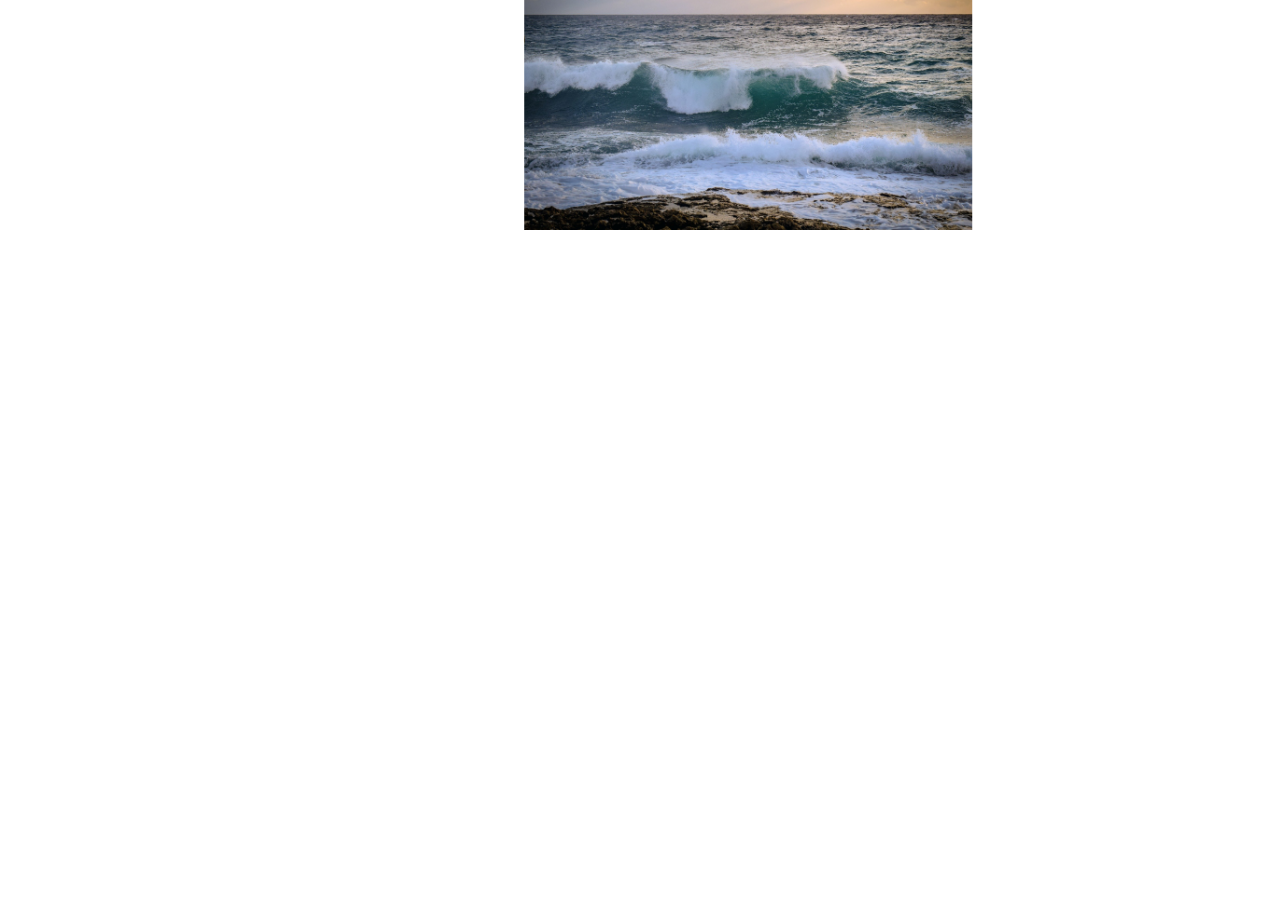
<file: 1_cours_DOM/index.html>
<!DOCTYPE html>
<html lang="en">

<head>
  <meta charset="UTF-8">
  <meta http-equiv="X-UA-Compatible" content="IE=edge">
  <meta name="viewport" content="width=device-width, initial-scale=1.0">
  <title>Document</title>

  <link rel="stylesheet" href="style.css">
</head>

<body>

  <h1 class="title">Cours Javascript</h1>

  <button id="btn1">Bouton 1</button>
  <button id="btn2">Bouton 2</button>
  <button id="btn3">Bouton 3</button>

  <img id="img" src="./img1.jpg" height="300" alt="">

  <div class="popup">
    <h3>Abonnez-vous</h3>
    <i id="closeBtn">&#10006;</i>
  </div>


  <script src="index.js"></script>
</body>

</html>
</file>
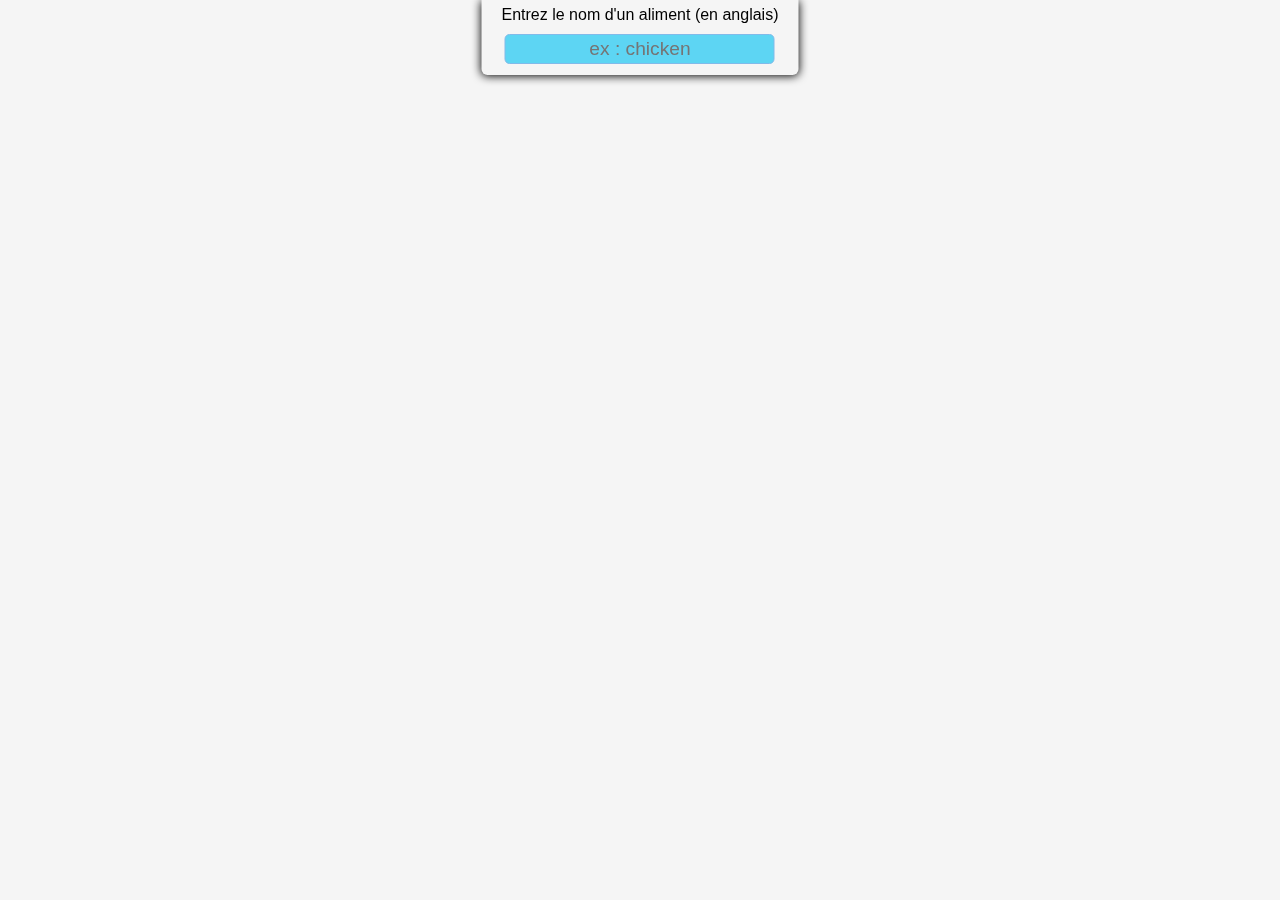
<file: Exo_API/Meal_App/index.html>
<!DOCTYPE html>
<html lang="en">
  <head>
    <meta charset="UTF-8" />
    <meta http-equiv="X-UA-Compatible" content="IE=edge" />
    <meta name="viewport" content="width=device-width, initial-scale=1.0" />
    <link rel="stylesheet" href="./style.css" />
    <title>Document</title>
  </head>
  <body>
    <div class="app">
      <form action="" id="form">
        <label for="searchInput">Entrez le nom d'un aliment (en anglais)</label
        ><br />
        <input type="text" id="searchInput" placeholder="ex : chicken" />
      </form>
      <div id="mealContainer"></div>
    </div>

    <script src="./index.js"></script>
  </body>
</html>
</file>
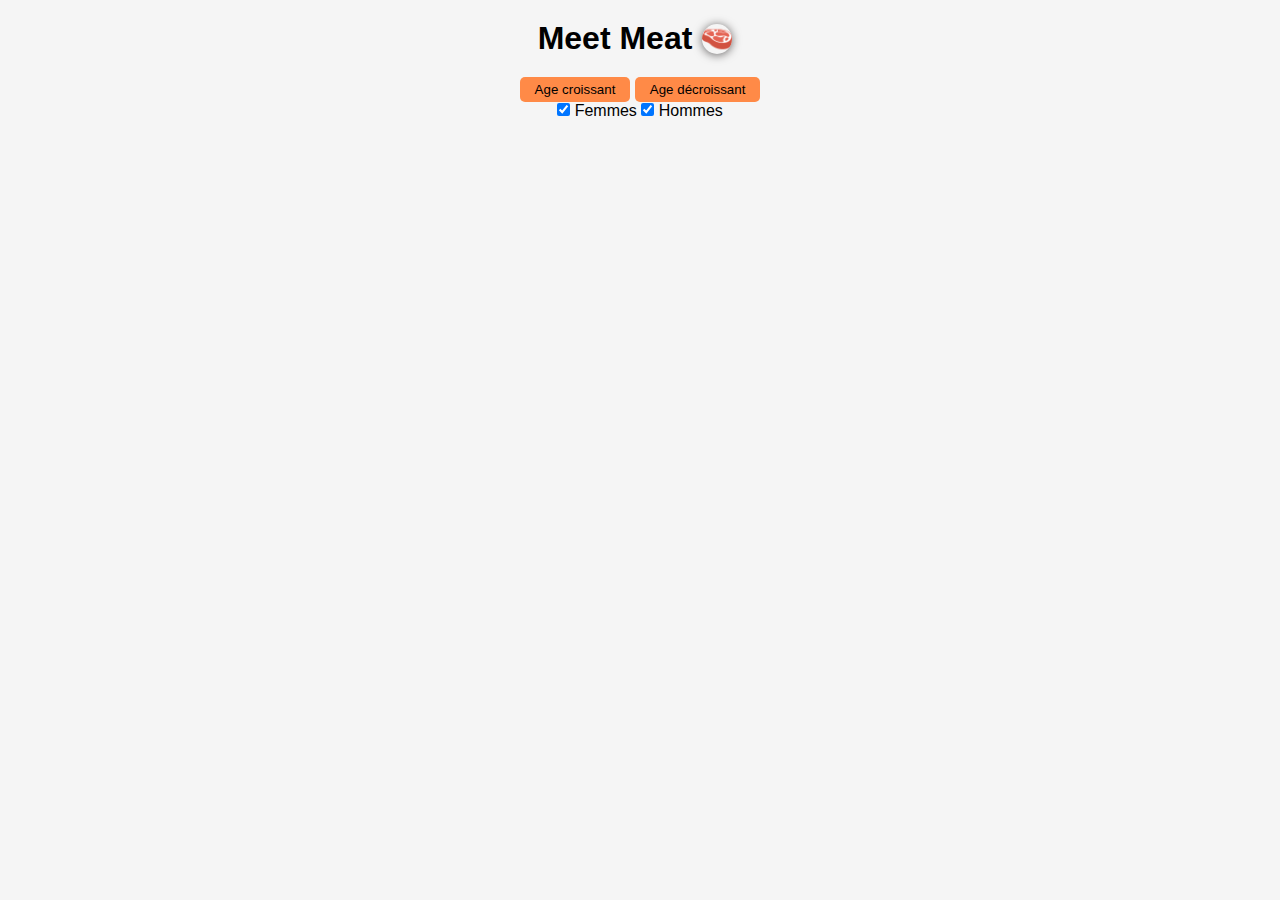
<file: Exo_API/Meet_App/index.html>
<!DOCTYPE html>
<html lang="en">
  <head>
    <meta charset="UTF-8" />
    <meta http-equiv="X-UA-Compatible" content="IE=edge" />
    <meta name="viewport" content="width=device-width, initial-scale=1.0" />
    <link rel="stylesheet" href="./style.css" />
    <title>Document</title>
  </head>
  <body>
    <div class="title">
      <h1>Meet Meat</h1>
      <img src="./beef.png" alt="" />
    </div>
    <div class="app">
      <div class="button">
        <button id="croissant">Age croissant</button>
        <button id="décroissant">Age décroissant</button>
      </div>
      <div class="input">
        <input type="checkbox" id="female" checked />
        <label for="female">Femmes</label>
        <input type="checkbox" id="male" checked />
        <label for="male">Hommes</label>
      </div>

      <div id="meetContainer"></div>
    </div>
    <script src="index.js"></script>
  </body>
</html>
</file>
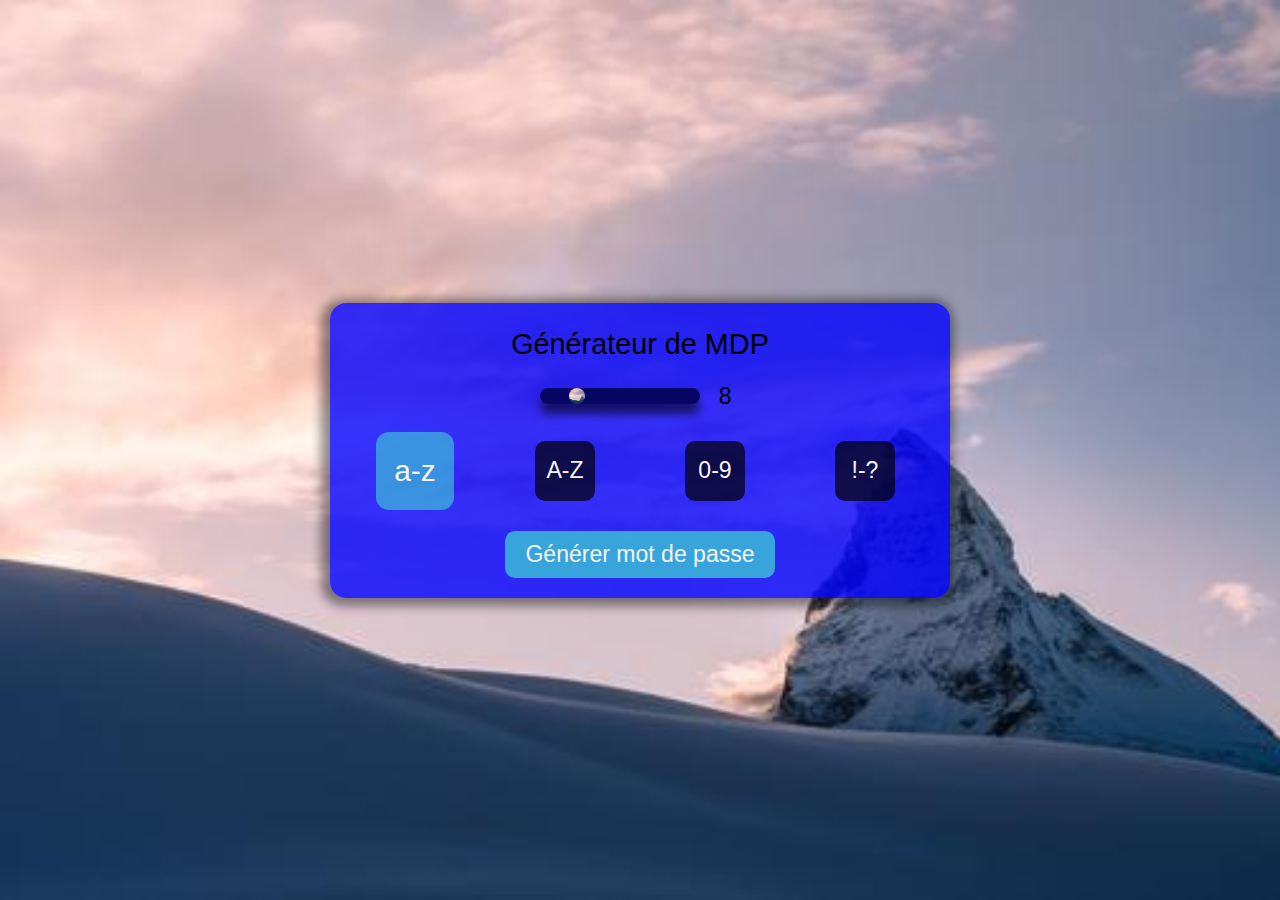
<file: exo_DATA/2_MDP_Générator/index.html>
<!DOCTYPE html>
<html lang="en">
  <head>
    <meta charset="UTF-8" />
    <meta http-equiv="X-UA-Compatible" content="IE=edge" />
    <meta name="viewport" content="width=device-width, initial-scale=1.0" />
    <link rel="stylesheet" href="style.css" />
    <title>Document</title>
  </head>
  <body>
    <div class="app">
      <input
        type="text"
        id="passwordOutpout"
        value="Générateur de MDP"
        readonly
      />
      <div class="range-container">
        <input
          type="range"
          id="passwordLength"
          min="4"
          max="24"
          value="8"
          oninput="displayPasswordLength.value=this.value"
        />
        <input type="text" id="displayPasswordLength" value="8" readonly />
      </div>
      <div class="checkbox-container">
        <input type="checkbox" id="lowerCase" checked />
        <label for="lowerCase">a-z</label>

        <input type="checkbox" id="upperCase" />
        <label for="upperCase">A-Z</label>

        <input type="checkbox" id="numbers" />
        <label for="numbers">0-9</label>

        <input type="checkbox" id="symbols" />
        <label for="symbols">!-?</label>
      </div>
      <button id="generate">Générer mot de passe</button>
    </div>

    <script src="index.js"></script>
  </body>
</html>
</file>
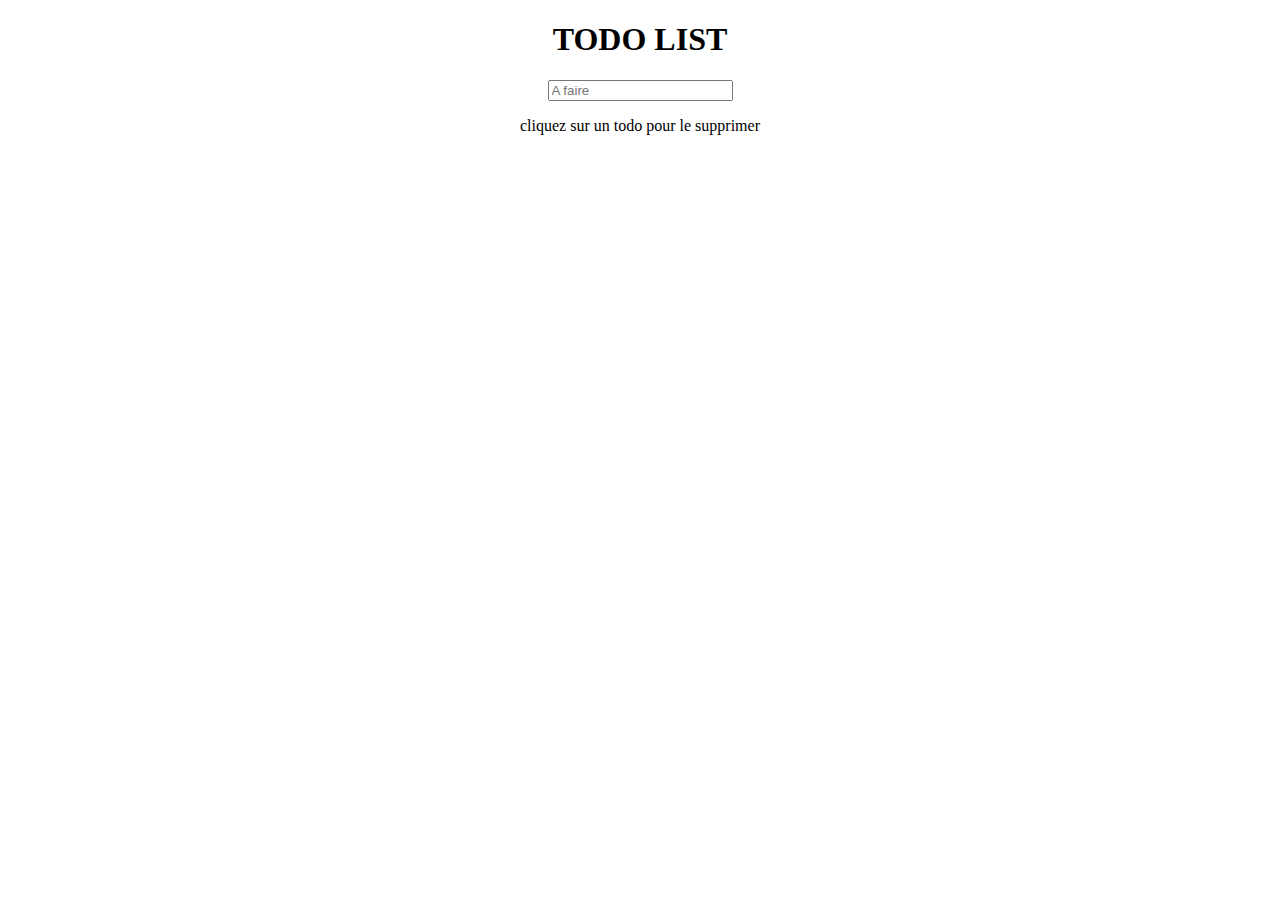
<file: exo_DATA/3_todoList/index.html>
<!DOCTYPE html>
<html lang="en">
  <head>
    <meta charset="UTF-8" />
    <meta http-equiv="X-UA-Compatible" content="IE=edge" />
    <meta name="viewport" content="width=device-width, initial-scale=1.0" />
    <link rel="stylesheet" href="style.css" />
    <title>Document</title>
  </head>
  <body>
    <div class="container">
      <h1>TODO LIST</h1>
      <form action="">
        <input type="text" placeholder="A faire" id="item" />
      </form>
      <ul id="list"></ul>
    </div>

    <script src="index.js"></script>
  </body>
</html>
</file>
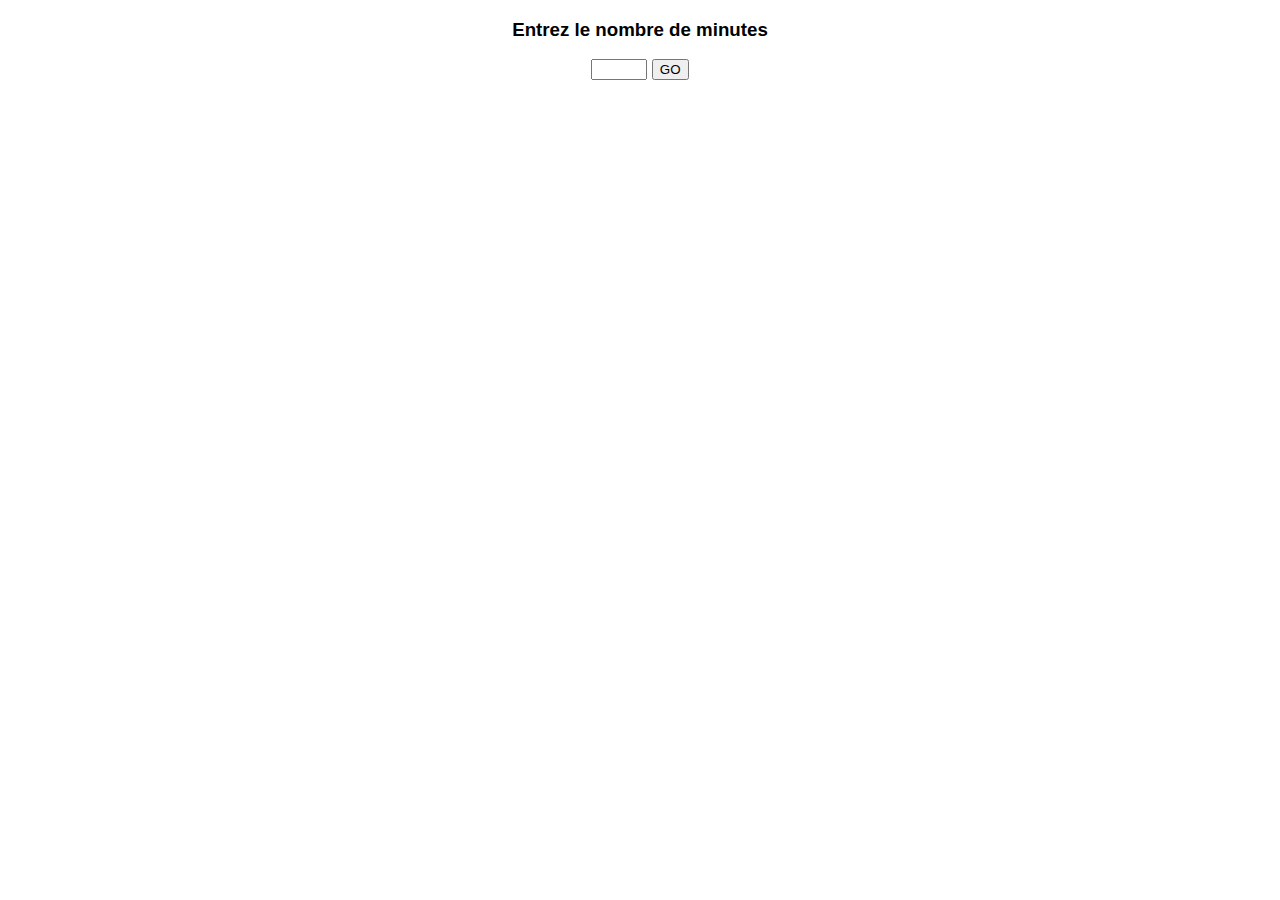
<file: exo_DATA/4_compte_à_rebours/index.html>
<!DOCTYPE html>
<html lang="en">
  <head>
    <meta charset="UTF-8" />
    <meta http-equiv="X-UA-Compatible" content="IE=edge" />
    <meta name="viewport" content="width=device-width, initial-scale=1.0" />
    <link rel="stylesheet" href="style.css" />
    <title>Document</title>
  </head>
  <body>
    <h3>Entrez le nombre de minutes</h3>

    <form id="form">
      <input type="number" min="1" max="99" id="choice" />
      <input type="submit" value="GO" />
    </form>

    <div id="countdownDisplay"></div>

    <script src="index.js"></script>
  </body>
</html>
</file>
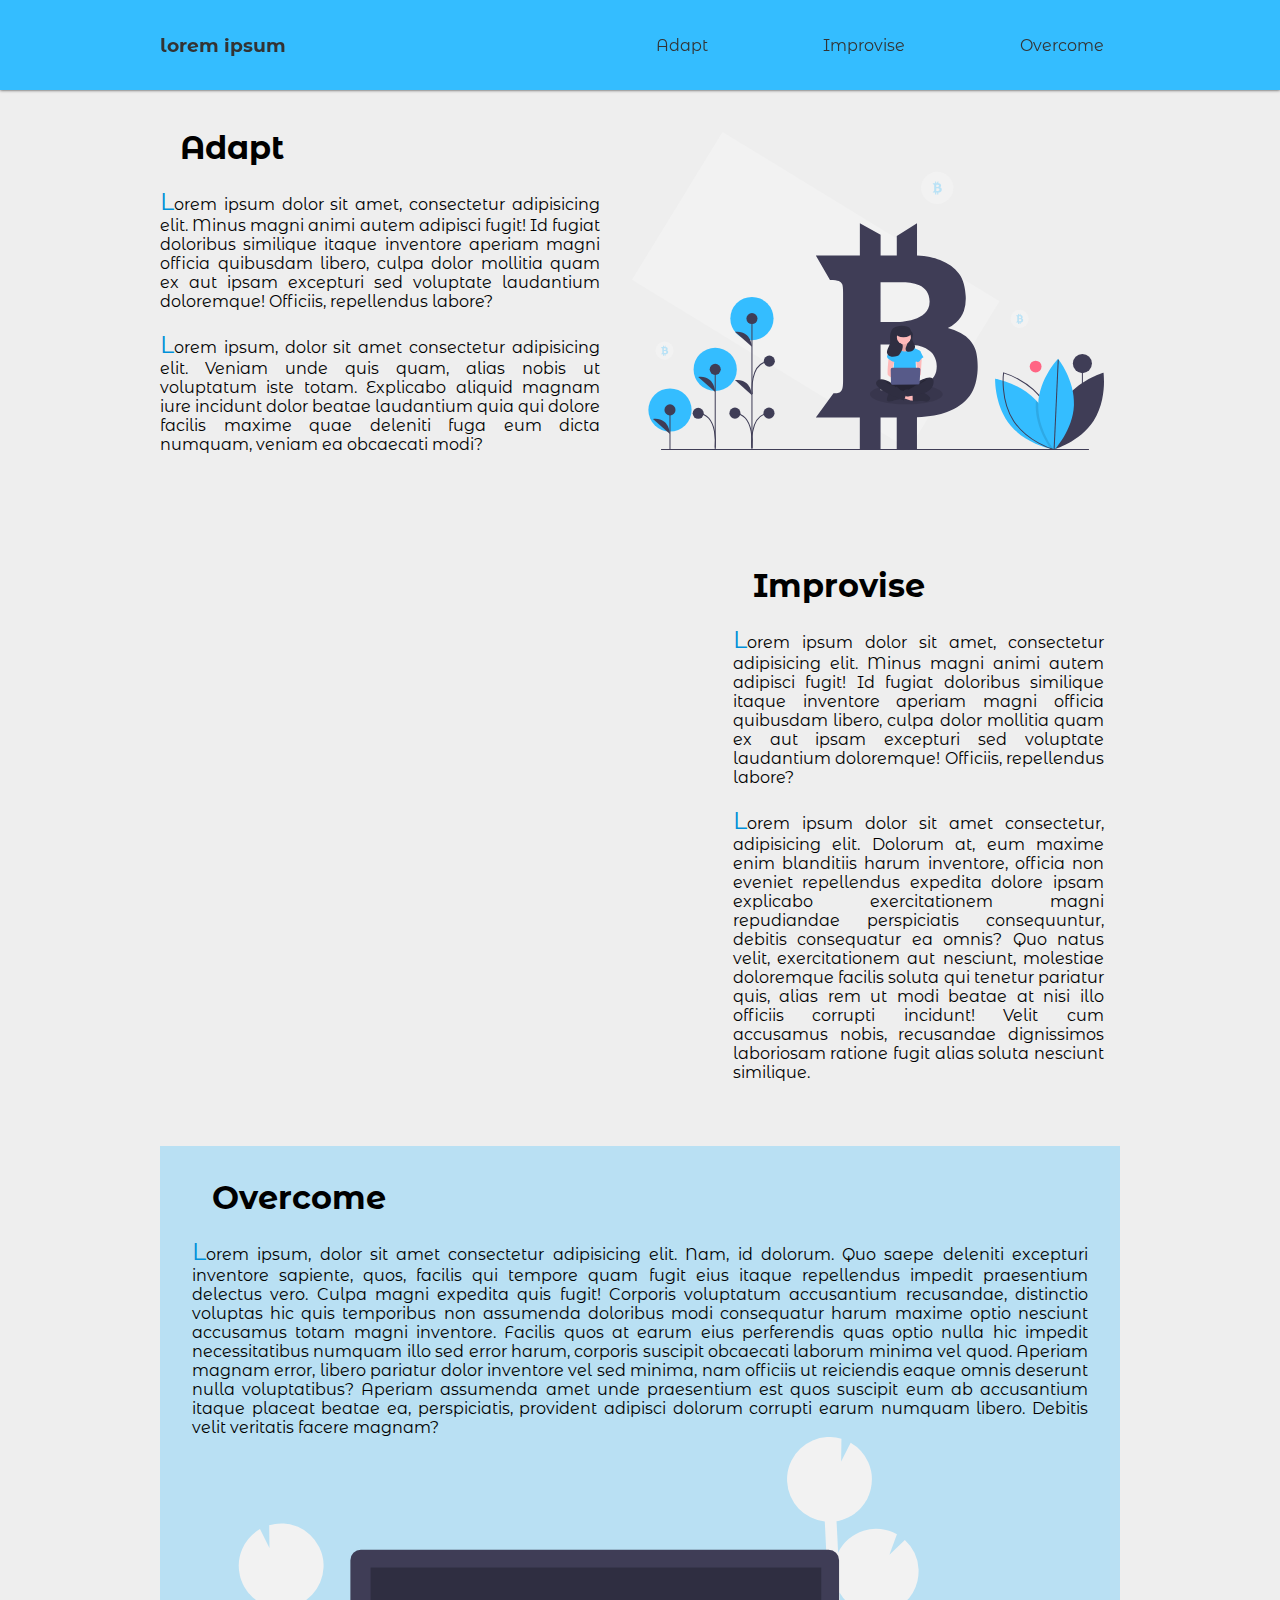
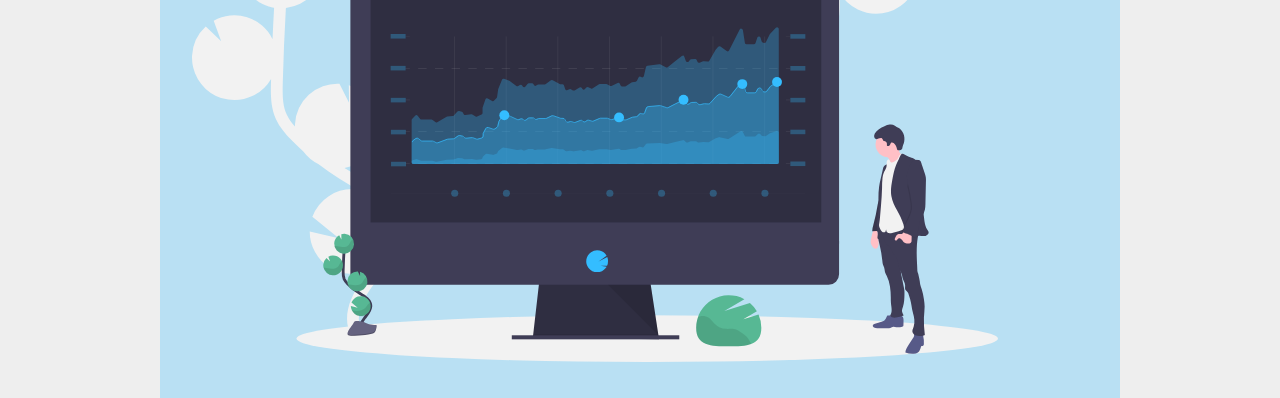
<file: exo_DOM/2_scroll_popup/index.html>
<!DOCTYPE html>
<html lang="fr">

<head>
  <meta charset="UTF-8">
  <meta name="viewport" content="width=device-width, initial-scale=1.0">
  <meta http-equiv="X-UA-Compatible" content="ie=edge">

  <title>Scroll Events</title>

  <link rel="stylesheet" href="https://use.fontawesome.com/releases/v5.8.2/css/all.css">
  <link href="./style.css" rel="stylesheet">
</head>

<body>

  <nav id="navbar">
    <div class="nav-elements" id="nav-elements">
      <h3><a href="#">lorem ipsum</a></h3>
      <ul class="nav-links">
        <li><a href="#adapt-title">Adapt</a></li>
        <li><a href="#improvise">Improvise</a></li>
        <li><a href="#overcome">Overcome</a></li>
      </ul>
    </div>
  </nav>

  <main>
    <div class="adapt" id="adapt">
      <div class="dummy-adapt">
        <h2 id="adapt-title">Adapt</h2>
        <p>Lorem ipsum dolor sit amet, consectetur adipisicing elit. Minus magni animi autem adipisci fugit! Id fugiat
          doloribus similique itaque inventore aperiam magni officia quibusdam libero, culpa dolor mollitia quam ex aut
          ipsam excepturi sed voluptate laudantium doloremque! Officiis, repellendus labore?</p><br />
        <p>Lorem ipsum, dolor sit amet consectetur adipisicing elit. Veniam unde quis quam, alias nobis ut voluptatum
          iste totam. Explicabo aliquid magnam iure incidunt dolor beatae laudantium quia qui dolore facilis maxime quae
          deleniti fuga eum dicta numquam, veniam ea obcaecati modi?</p>
      </div>
      <img src="./media/svg/undraw_digital_currency_qpak.svg" alt="">

    </div>

    <div class="improvise" id="improvise">
      <img src="./media/svg/undraw_nakamoto_2iv6.svg" alt="" id="imgImprovise">
      <div>
        <h2>Improvise</h2>
        <p>Lorem ipsum dolor sit amet, consectetur adipisicing elit. Minus magni animi autem adipisci fugit! Id fugiat
          doloribus similique itaque inventore aperiam magni officia quibusdam libero, culpa dolor mollitia quam ex
          aut ipsam excepturi sed voluptate laudantium doloremque! Officiis, repellendus labore?</p><br />
        <p>Lorem ipsum dolor sit amet consectetur, adipisicing elit. Dolorum at, eum maxime enim blanditiis harum
          inventore, officia non eveniet repellendus expedita dolore ipsam explicabo exercitationem magni repudiandae
          perspiciatis consequuntur, debitis consequatur ea omnis? Quo natus velit, exercitationem aut nesciunt,
          molestiae doloremque facilis soluta qui tenetur pariatur quis, alias rem ut modi beatae at nisi illo
          officiis corrupti incidunt! Velit cum accusamus nobis, recusandae dignissimos laboriosam ratione fugit alias
          soluta nesciunt similique.</p>
      </div>
    </div>
    <div class="overcome" id="overcome">
      <h2>Overcome</h2>
      <p>Lorem ipsum, dolor sit amet consectetur adipisicing elit. Nam, id dolorum. Quo saepe deleniti excepturi
        inventore sapiente, quos, facilis qui tempore quam fugit eius itaque repellendus impedit praesentium delectus
        vero. Culpa magni expedita quis fugit! Corporis voluptatum accusantium recusandae, distinctio voluptas hic quis
        temporibus non assumenda doloribus modi consequatur harum maxime optio nesciunt accusamus totam magni inventore.
        Facilis quos at earum eius perferendis quas optio nulla hic impedit necessitatibus numquam illo sed error harum,
        corporis suscipit obcaecati laborum minima vel quod. Aperiam magnam error, libero pariatur dolor inventore vel
        sed minima, nam officiis ut reiciendis eaque omnis deserunt nulla voluptatibus? Aperiam assumenda amet unde
        praesentium est quos suscipit eum ab accusantium itaque placeat beatae ea, perspiciatis, provident adipisci
        dolorum corrupti earum numquam libero. Debitis velit veritatis facere magnam?</p>
      <img src="./media/svg/undraw_financial_data_es63.svg" alt="">
    </div>
  </main>

  <div class="pop-up" id="popup">
    <div class="pop-up-container">
      <h3>Don't miss out !<br />Suscribe to our newsletter</h3>
      <div class="button-container">
        <input type="email" placeholder="please enter you email">
        <button>Submit</button>
      </div>
      <i class="far fa-times-circle" id="closeBtn"></i>
    </div>
  </div>

  <script src="./script.js" type="text/javascript"></script>
</body>



</html>
</file>
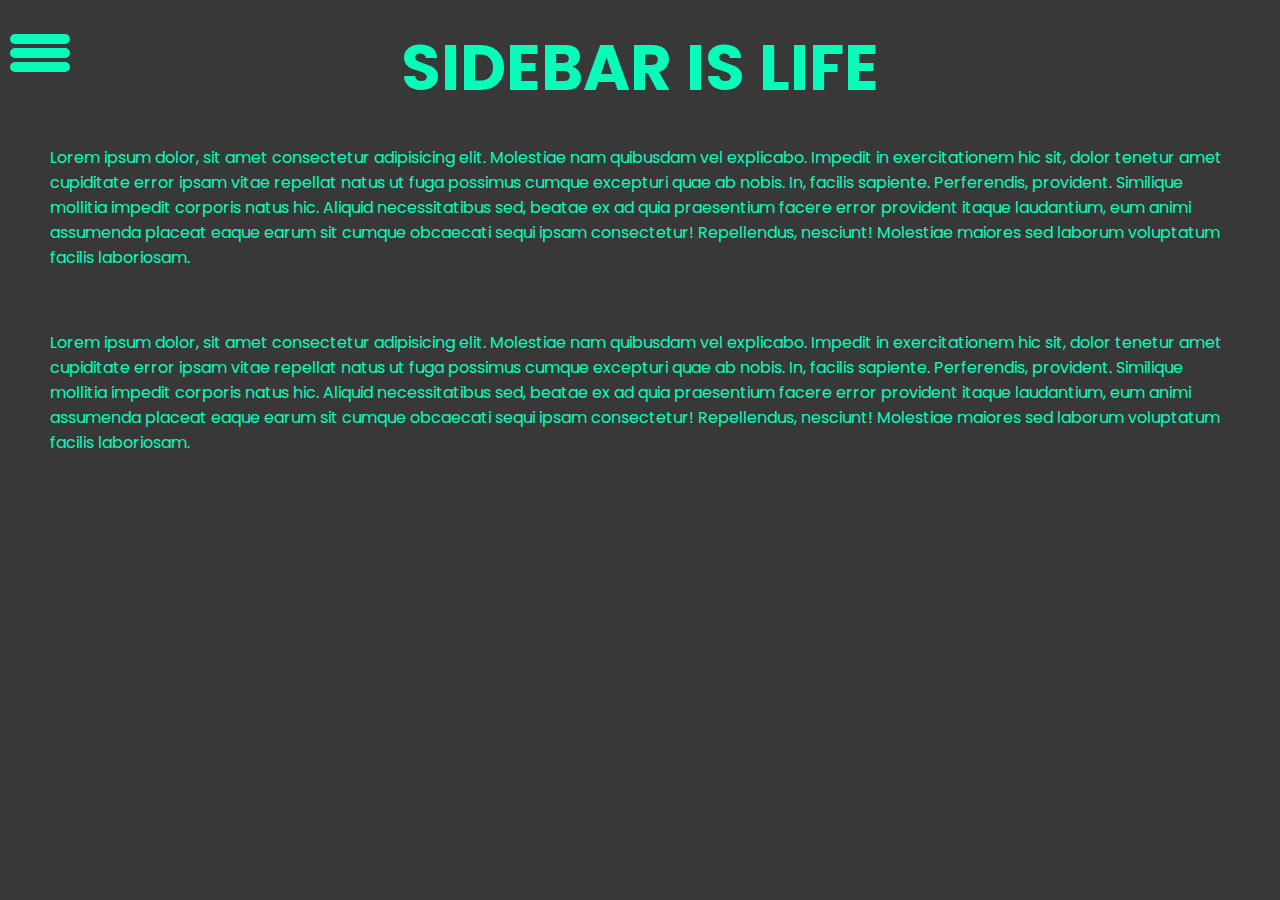
<file: exo_DOM/3_sidebar/index.html>
<!DOCTYPE html>
<html lang="en">
  <head>
    <meta charset="UTF-8" />
    <meta http-equiv="X-UA-Compatible" content="IE=edge" />
    <meta name="viewport" content="width=device-width, initial-scale=1.0" />
    <title>Document</title>

    <link rel="stylesheet" href="./style.css" />
  </head>

  <body>
    <div id="sidebar">
      <div class="toggle-btn" id="btn">
        <span></span>
        <span></span>
        <span></span>
      </div>

      <ul>
        <li>Home</li>
        <li>About</li>
        <li>Services</li>
        <li class="list">Contact</li>
      </ul>
    </div>

    <section class="content">
      <h1>Sidebar is life</h1>
      <p>
        Lorem ipsum dolor, sit amet consectetur adipisicing elit. Molestiae nam
        quibusdam vel explicabo. Impedit in exercitationem hic sit, dolor
        tenetur amet cupiditate error ipsam vitae repellat natus ut fuga
        possimus cumque excepturi quae ab nobis. In, facilis sapiente.
        Perferendis, provident. Similique mollitia impedit corporis natus hic.
        Aliquid necessitatibus sed, beatae ex ad quia praesentium facere error
        provident itaque laudantium, eum animi assumenda placeat eaque earum sit
        cumque obcaecati sequi ipsam consectetur! Repellendus, nesciunt!
        Molestiae maiores sed laborum voluptatum facilis laboriosam.
      </p>
      <p>
        Lorem ipsum dolor, sit amet consectetur adipisicing elit. Molestiae nam
        quibusdam vel explicabo. Impedit in exercitationem hic sit, dolor
        tenetur amet cupiditate error ipsam vitae repellat natus ut fuga
        possimus cumque excepturi quae ab nobis. In, facilis sapiente.
        Perferendis, provident. Similique mollitia impedit corporis natus hic.
        Aliquid necessitatibus sed, beatae ex ad quia praesentium facere error
        provident itaque laudantium, eum animi assumenda placeat eaque earum sit
        cumque obcaecati sequi ipsam consectetur! Repellendus, nesciunt!
        Molestiae maiores sed laborum voluptatum facilis laboriosam.
      </p>
    </section>

    <script src="index.js"></script>
  </body>
</html>
</file>
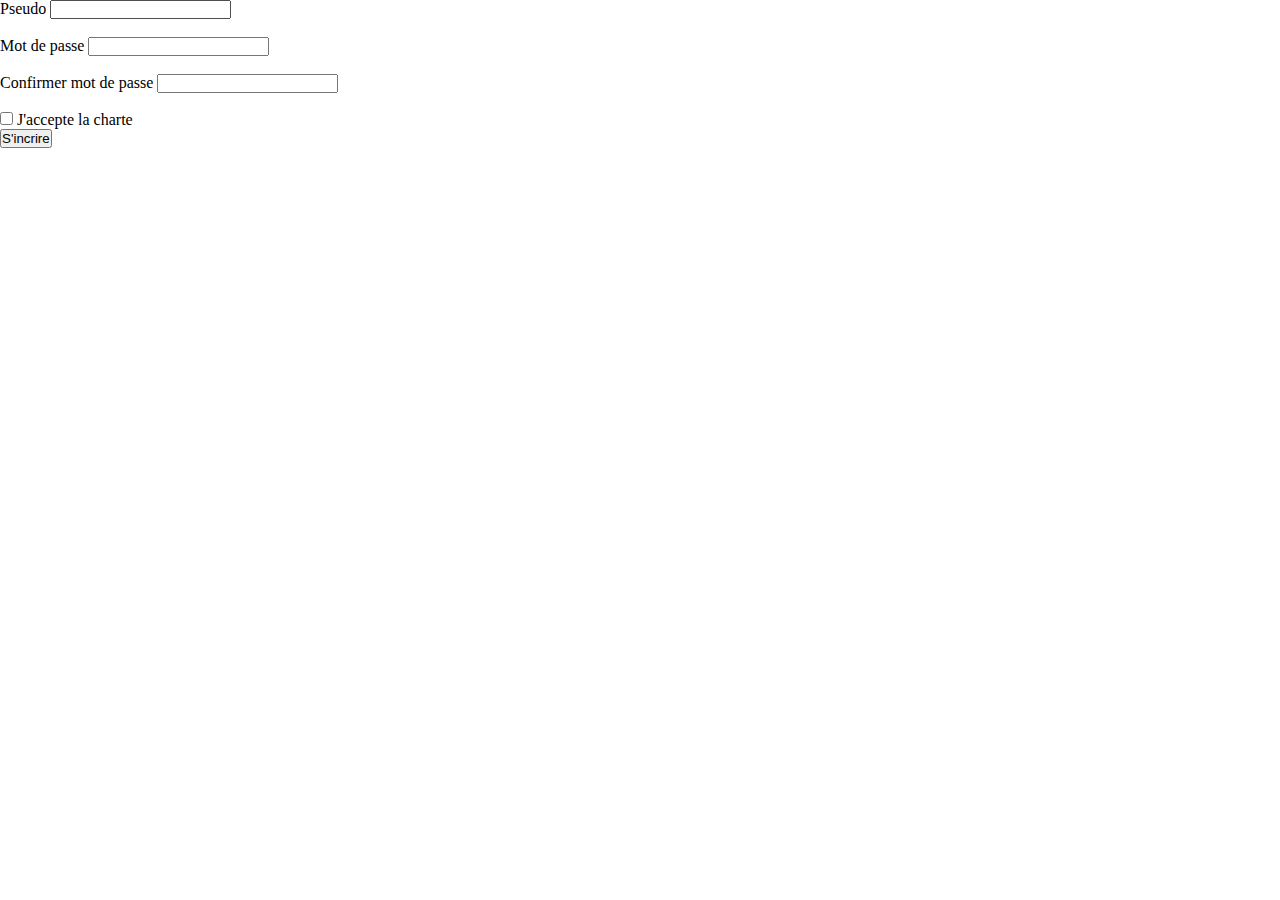
<file: exo_DOM/6_form_checker/index.html>
<!DOCTYPE html>
<html lang="en">
  <head>
    <meta charset="UTF-8" />
    <meta http-equiv="X-UA-Compatible" content="IE=edge" />
    <meta name="viewport" content="width=device-width, initial-scale=1.0" />
    <link rel="stylesheet" href="./style.css" />
    <title>Document</title>
  </head>
  <body>
    <div class="from-container">
      <form action="">
        <label for="pseudo">Pseudo</label>
        <input type="text" id="pseudo" /><br />
        <span id="errorPseudo"></span><br />

        <label for="mdp">Mot de passe</label>
        <input type="text" id="mdp" /><br />
        <span id="errorMdp"></span><br />

        <label for="cmdp">Confirmer mot de passe</label>
        <input type="text" id="cmdp" /><br />
        <span id="errorCmdp"></span><br />

        <input type="checkbox" name="" id="cgv" />
        <label for="cgv">J'accepte la charte</label><br />

        <input type="submit" value="S'incrire" />
      </form>
    </div>

    <script src="./index.js"></script>
  </body>
</html>
</file>
<file: 1_cours_DOM/style.css>
body {
  text-align: center;
}
h1 {
  user-select: none;
  transition: 1s;
}
.h1-js {
  border-radius: 30px;
  background: yellow;
  border: 2px solid pink;
}
.popup {
  background: teal;
  width: 250px;
  color: white;
  position: fixed;
  top: 20px;
  right: -260px;
  border-radius: 10px;
  transition: 0.2s ease;
}
#closeBtn {
  position: absolute;
  top: 10px;
  right: 10px;
  cursor: pointer;
}
#img {
  position: absolute;
  transform: translate(-50%, -50%);
}

@keyframes shake {
  10%,
  90% {
    transform: translate3d(-1px, 0, 0);
  }

  20%,
  80% {
    transform: translate3d(2px, 0, 0);
  }

  30%,
  50%,
  70% {
    transform: translate3d(-4px, 0, 0);
  }

  40%,
  60% {
    transform: translate3d(4px, 0, 0);
  }
}
</file>
<file: Exo_API/Meal_App/style.css>
* {
    box-sizing: border-box;
    margin: 0;
    padding: 0;
    list-style: none;
    text-align: center;
    font-family: 'Segoe UI', Tahoma, Geneva, Verdana, sans-serif;
}
body {
    min-height: 100vh;
    background: whitesmoke;
}
form {
    position: fixed;
    left: 50%;
    transform: translateX(-50%);
    background: whitesmoke;
    padding: 6px 20px;
    border-radius: 0 0 6px 6px;
    box-shadow: 0 1px 10px black;
    z-index: 1000;
}
input {
    border: 1px solid rgb(129, 186, 233);
    background: rgb(93, 213, 243);
    color: rgb(38, 65, 62);
    outline: none;
    border-radius: 5px;
    height: 30px;
    margin: 10px 0 5px;
    width: 270px;
    font-size: 1.2rem;
    transition: 0.2s;

}
input:focus {
    border: 1px solid turquoise;
}
#mealContainer {

    padding-top: 110px;
    display: flex;
    flex-wrap: wrap;
    justify-content: center;
}
#mealContainer > div {
    flex: 1 0 20%;
    min-width: 280px;
    max-width: 450px;
    background: white;
    margin: 10px;
    border-radius: 5px;
    padding: 10px 20px 200px;
    box-shadow: 0 1px 10px black;
    position: relative;
}
h2 {
    margin: 6px auto;
    color: rgb(49, 189, 175);
}
h4 {
    color: rgb(15, 61, 57); 
}
img {
    width: 100%;
    object-fit: cover;
    border-radius: 15px;
    margin: 10px 0;
    box-shadow: 0 1px 10px black;
}
li {
    text-align: left;
}
iframe {
    width: 70%;
    height: 150px;
    margin: 10px 0;
    border-radius: 10px;
    position: absolute;
    bottom: 26px;
    left: 50%;
    transform: translateX(-50%);
}
</file>
<file: Exo_API/Meet_App/style.css>
* {
    box-sizing: border-box;
    margin: 0;
    padding: 0;
    list-style: none;
    text-align: center;
    font-family: 'Segoe UI', Tahoma, Geneva, Verdana, sans-serif;
}
body {
    background: whitesmoke;
}
.title {
    margin: 20px auto;
    display: flex;
    align-items: center;
    text-align: center;
    justify-content: center;
}
.title img {
    max-width: 30px;
    margin: auto 10px;
}
button {
    padding: 5px 15px;
    border: none;
    border-radius: 5px;
    background-color: rgb(255, 138, 71);
    cursor: pointer;
    
}
label {
    user-select: none;
}
#meetContainer {

    padding-top: 110px;
    display: flex;
    flex-wrap: wrap;
    justify-content: center;
    background:whitesmoke;
}
#meetContainer > div {
    flex: 1 0 20%;
    min-width: 150px;
    max-width: 450px; 
    margin: 10px;
    background-color: rgb(64, 192, 224);
    border-radius: 8px;
    padding: 20px 20px 20px;
    box-shadow: 0 1px 10px rgba(53, 52, 52, 0.411);
    
}
img {
    
    object-fit: cover;
    border-radius: 150px;
    margin: 10px auto 0;
    box-shadow: 0 1px 10px rgb(100, 98, 98);
}
h2 {
    letter-spacing: 1px;
}
p {
    margin: 10px auto;
}
</file>
<file: exo_DATA/2_MDP_Générator/style.css>
* {
    text-align: center;
    font-family: 'Segoe UI', Tahoma, Geneva, Verdana, sans-serif;
    font-size: 1.2rem;
    border: none;
    outline: none;
}
body {
    display: flex;
    align-items: center;
    justify-content: center;
    min-height: 100vh;
    margin: 0;
    background: url(./bg.jpg) center / cover;
}
.app {
    background: rgba(0, 0, 255, 0.795);
    padding: 24px 10px 20px;
    border-radius: 16px;
    width: 90%;
    max-width: 600px;
    box-shadow: -3px 2px 11px 6px rgba(0, 0, 0, 0.438);
}
#passwordOutpout {
    background: transparent;
    font-size: 1.5rem;
}
.range-container {
    margin: 20px 0;
}
input[type="range"] {
    appearance: none;
    width: 160px;
    background: rgb(7, 7, 99);
    box-shadow: 0 10px 10px rgba(0, 0, 0, 0.575);
    border-radius: 50px;
}
input[type="range"]::-webkit-slider-runnable-track {
    appearance: none;
    height: 16px;
}
input[type="range"]::-webkit-slider-thumb {
    appearance: none;
    width: 16px;
    height: 16px;
    background: url(./bg.jpg) center / cover;
    border-radius: 50px;
    cursor: grab;
    transition: 0.1s;
}
input[type="range"]::-webkit-slider-thumb:active {
    cursor: grabbing;
    transform: scale(2);
    box-shadow: 0 3px 10px black;
}
#displayPasswordLength {
    width: 30px;
    background: transparent;
}
.checkbox-container {
    display: flex;
    justify-content: space-around;
    margin: 30px 0;
}
input[type="checkbox"] {
    display: none;
}
input[type="checkbox"]:checked + label {
    transform: scale(1.3);
    background: rgba(64, 224, 208, 0.568);
}
label {
    user-select: none;
    background: rgba(0, 0, 0, 0.699);
    color: whitesmoke;
    height: 60px;
    width: 60px;
    border-radius: 10px;
    cursor: pointer;
    display: flex;
    align-items: center;
    justify-content: center;
    transition: 0.1s;
    
}
button {
    padding: 10px 20px;
    border-radius: 10px;
    background: rgba(64, 224, 208, 0.678);
    color: whitesmoke;
    cursor: pointer;
    transition: 0.3s;
}
button:hover {
    transform: translateX(2px);
    box-shadow: 0 2px 6px rgba(0, 0, 0, 0.534);
}
button:active {
    transform: scale(1.1);
}
</file>
<file: exo_DATA/3_todoList/style.css>
body {
    text-align: center;
}
#list {
    padding: 0;
}

.checked {
    text-decoration: line-through;
}
</file>
<file: exo_DATA/4_compte_à_rebours/style.css>
body {
    font-family: 'Gill Sans', 'Gill Sans MT', Calibri, 'Trebuchet MS', sans-serif;
    text-align: center;
}
#countdownDisplay {
    font-size: 5rem;
}
</file>
<file: exo_DOM/2_scroll_popup/style.css>
@import url("https://fonts.googleapis.com/css?family=Montserrat+Alternates&display=swap");

* {
  margin: 0;
  padding: 0;
  box-sizing: border-box;
  font-family: "Montserrat Alternates", sans-serif;
}
html {
  scroll-behavior: smooth;
}
h2 {
  margin: 0 0 20px 20px;
  font-size: 2rem;
}
body {
  background: #eee;
}
nav {
  width: 100%;
  background: #34bdff;
  box-shadow: 0 0 3px #333;
  position: fixed;
  z-index: 1000;
  height: 90px;
  transition: 0.2s ease;
}
.nav-elements {
  display: flex;
  justify-content: space-between;
  align-items: center;
  width: 90%;
  height: 100%;
  margin: auto;
}
.nav-elements a {
  color: #333;
  text-decoration: none;
}
.nav-elements a:visited {
  color: #333;
}
.nav-elements h2 {
  transition: all 0.3s ease-in-out;
}
.nav-links {
  display: flex;
  justify-content: space-between;
  list-style-type: none;
}
.nav-links,
h3 {
  flex: 1;
  color: #333;
}
.nav-links li {
  padding: 1rem;
  transition: all 0.2s ease;
}
.nav-elements h2:hover {
  font-weight: 100;
}
.nav-links li:hover {
  transform: translateX(5px);
  font-weight: bold;
}
p {
  text-align: justify;
}
p::first-letter {
  font-size: 1.5rem;
  color: rgb(0, 144, 216);
}
.adapt {
  display: flex;
  padding: 6rem 1rem 1rem 0;
  margin-bottom: 3rem;
}
.dummy-adapt {
  padding: 2rem 2rem 2rem 0;
}
.adapt img {
  width: 50%;
}
.improvise {
  padding: 1rem;
  margin-bottom: 3rem;
  display: flex;
}
.improvise h1 {
  text-align: right;
  padding-right: 17%;
}
#imgImprovise {
  width: 60%;
  padding: 2rem;
  opacity: 0;
  transform: translateX(-200px);
  transition: 1s ease-in;
}
.overcome {
  padding: 2rem;
  background: rgba(52, 187, 255, 0.287);
}
.overcome h1 {
  text-align: center;
}
.overcome img {
  width: 90%;
}

@media screen and (min-width: 1000px) {
  main {
    width: 75%;
    margin: 0 auto;
  }
  .nav-elements {
    width: 75%;
  }
}
@media screen and (max-width: 999px) {
  main {
    padding: 0 2rem;
  }
}

.pop-up {
  position: fixed;
  right: 1rem;
  bottom: 2rem;
  height: 250px;
  width: 520px;
  text-align: center;
  background: linear-gradient(90deg, #30587a, rgb(36, 113, 180));
  border-radius: 76% 24% 90% 10% / 20% 85% 15% 80%;
  box-shadow: 0 5px 10px black;
  opacity: 0;
  transform: translateX(400px);
  transition: 1s ease-out;
}
.pop-up-container {
  width: 100%;
  position: absolute;
  top: 45%;
  left: 50%;
  transform: translate(-50%, -45%);
}
.pop-up-container h3 {
  color: white;
  margin: 1rem;
  font-size: 1.5rem;
}
.button-container input {
  border: 1px solid #333;
  padding: 1rem 2rem;
  border-radius: 15px;
  box-shadow: 1px 2px 0 black;
  outline: none;
  font-size: 1.2rem;
  transition: 0.5s;
}
.button-container input:focus {
  background: rgb(211, 242, 251);
}

.button-container button {
  border-radius: 15px;
  padding: 1rem 2rem;
  font-size: 1.2rem;
  border: 1px solid #333;
  outline: none;
  cursor: pointer;
  background: white;
  box-shadow: 1px 2px 0 black;
  transition: 0.3s;
}
.button-container button:hover {
  background: rgb(211, 242, 251);
  transform: translateX(-1px);
}
.button-container button:active {
  transform: scale(0.96);
}
.fa-times-circle {
  position: absolute;
  left: 2rem;
  top: 0.7rem;
  font-size: 1.7rem;
  color: white;
  text-shadow: 2px 2px 0px #333;
  cursor: pointer;
  transition: 0.3s;
}
.fa-times-circle:hover {
  color: rgb(211, 242, 251);
  transform: translateX(-1px);
}
.fa-times-circle:active {
  transform: scale(1.5);
}
</file>
<file: exo_DOM/3_sidebar/style.css>
@import url("https://fonts.googleapis.com/css?family=Poppins");

* {
  margin: 0;
  padding: 0;
  font-family: "Poppins", sans-serif;
}
body {
  background-color: #383838;
}
.content {
  color: #09fbba;
  transition: 1s;
}
h1 {
  text-transform: uppercase;
  text-align: center;
  font-size: 4rem;
  margin-top: 20px;
}
p {
  padding: 30px 50px;
}
#sidebar {
  position: absolute;
  width: 230px;
  height: 100%;
  background: #09fbba;
  top: 0;
  left: -230px;
  transition: 0.5s ease-out;
  z-index: 4;
}
.sidebar-js {
  left: 0;

}
.toggle-btn {
  position: absolute;
  top: 30px;
  left: 240px;
  cursor: pointer;
  height: 50px;
  width: 50px;
}
.toggle-btn span {
  width: 60px;
  height: 10px;
  border-radius: 5px;
  background: #09fbba;
  display: block;
  margin-top: 4px;
  transition: 0.3s ease;
}
li {
  color: #292929;
  list-style: none;
  font-size: 2.5rem;
  cursor: pointer;
  padding-left: 5px;
}
li:hover {
  background: #292929;
  color: #fcfcfb;
}
</file>
<file: exo_DOM/6_form_checker/style.css>
* {
    margin: 0;
    padding: 0;
    box-sizing: border-box;
}
form {
    
    
}
</file>
